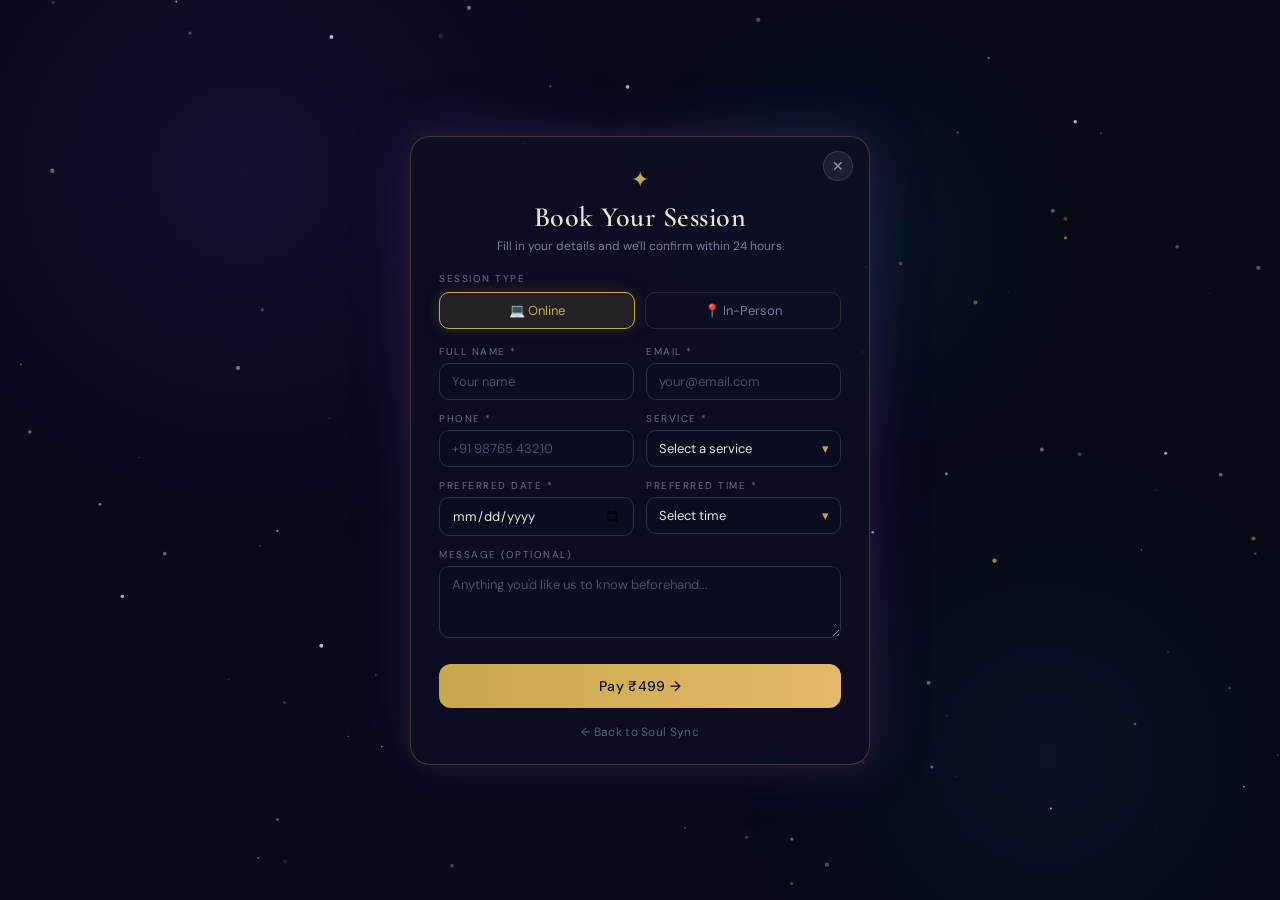
<file: booking.html>
<!DOCTYPE html>
<html lang="en">

<head>
  <meta charset="UTF-8">
  <meta name="viewport" content="width=device-width, initial-scale=1.0">
  <title>Soul Sync – Book Your Session</title>
  <meta name="description"
    content="Book a soul healing, counselling, or astrology session with Soul Sync. Fill in your details and we'll confirm within 24 hours.">
  <link
    href="https://fonts.googleapis.com/css2?family=Cormorant+Garamond:wght@400;600&family=DM+Sans:wght@400;500&display=swap"
    rel="stylesheet">
  <style>
    *,
    *::before,
    *::after {
      box-sizing: border-box;
      margin: 0;
      padding: 0;
    }

    body {
      min-height: 100vh;
      display: flex;
      align-items: center;
      justify-content: center;
      background: #080A18;
      overflow: hidden;
      position: relative;
      font-family: 'DM Sans', sans-serif;
    }

    #bgCanvas {
      position: fixed;
      inset: 0;
      z-index: 0;
      width: 100%;
      height: 100%;
    }

    .modal {
      position: relative;
      z-index: 10;
      background: rgba(13, 15, 35, 0.85);
      border: 1px solid rgba(201, 168, 76, 0.28);
      border-radius: 20px;
      padding: 28px 28px 24px;
      width: 100%;
      max-width: 460px;
      margin: 20px;
      backdrop-filter: blur(20px);
      -webkit-backdrop-filter: blur(20px);
      box-shadow: 0 0 60px rgba(90, 50, 180, 0.25), 0 0 20px rgba(201, 168, 76, 0.08);
      transition: opacity 0.35s ease, transform 0.35s ease;
    }

    .modal.hidden {
      opacity: 0;
      pointer-events: none;
      transform: scale(0.95);
      position: absolute;
    }

    .close-btn {
      position: absolute;
      top: 14px;
      right: 16px;
      background: rgba(255, 255, 255, 0.07);
      border: 1px solid rgba(255, 255, 255, 0.12);
      color: #9999BB;
      border-radius: 50%;
      width: 30px;
      height: 30px;
      cursor: pointer;
      font-size: 14px;
      display: flex;
      align-items: center;
      justify-content: center;
      text-decoration: none;
      transition: background 0.2s, color 0.2s;
    }

    .close-btn:hover {
      background: rgba(255, 255, 255, 0.14);
      color: #E8E4D9;
    }

    .sparkle {
      text-align: center;
      font-size: 22px;
      color: #C9A84C;
      animation: pulse-star 3s ease-in-out infinite;
      margin-bottom: 6px;
    }

    @keyframes pulse-star {

      0%,
      100% {
        transform: scale(1);
        opacity: 0.9;
      }

      50% {
        transform: scale(1.25);
        opacity: 1;
      }
    }

    .modal-title {
      font-family: 'Cormorant Garamond', serif;
      font-size: 28px;
      font-weight: 600;
      color: #E8E4D9;
      text-align: center;
      margin: 0 0 4px;
      letter-spacing: 0.5px;
    }

    .modal-sub {
      font-size: 12px;
      color: #7A7A9A;
      text-align: center;
      margin: 0 0 18px;
    }

    .section-label {
      font-size: 10px;
      letter-spacing: 1.5px;
      text-transform: uppercase;
      color: #6A6A8A;
      margin-bottom: 7px;
    }

    .toggle-row {
      display: flex;
      gap: 10px;
      margin-bottom: 16px;
    }

    .toggle-btn {
      flex: 1;
      padding: 9px;
      border-radius: 10px;
      border: 1px solid rgba(201, 168, 76, 0.18);
      background: transparent;
      color: #7A7A9A;
      font-family: 'DM Sans', sans-serif;
      font-size: 13px;
      cursor: pointer;
      transition: all 0.25s;
    }

    .toggle-btn.active {
      background: rgba(201, 168, 76, 0.12);
      border-color: #C9A84C;
      color: #C9A84C;
      box-shadow: 0 0 14px rgba(201, 168, 76, 0.18);
    }

    .form-grid {
      display: grid;
      grid-template-columns: 1fr 1fr;
      gap: 12px;
      margin-bottom: 12px;
    }

    .form-group {
      display: flex;
      flex-direction: column;
      gap: 5px;
    }

    .form-group.full {
      grid-column: 1 / -1;
    }

    .form-label {
      font-size: 10px;
      letter-spacing: 1.5px;
      text-transform: uppercase;
      color: #6A6A8A;
    }

    .form-input,
    .form-select,
    .form-textarea {
      background: #0A0D1F;
      border: 1px solid #2A2D45;
      border-radius: 10px;
      color: #E8E4D9;
      font-family: 'DM Sans', sans-serif;
      font-size: 13px;
      padding: 9px 12px;
      outline: none;
      width: 100%;
      transition: border-color 0.2s, box-shadow 0.2s;
    }

    .form-input::placeholder,
    .form-textarea::placeholder {
      color: #4A4A6A;
    }

    .form-input:focus,
    .form-select:focus,
    .form-textarea:focus {
      border-color: #C9A84C;
      box-shadow: 0 0 0 3px rgba(201, 168, 76, 0.15);
    }

    .form-input.error,
    .form-select.error {
      border-color: #E05A5A;
      box-shadow: 0 0 0 3px rgba(224, 90, 90, 0.12);
    }

    .error-msg {
      font-size: 10px;
      color: #E05A5A;
      display: none;
    }

    .error-msg.show {
      display: block;
    }

    .form-select {
      appearance: none;
      -webkit-appearance: none;
      cursor: pointer;
    }

    .select-wrap {
      position: relative;
    }

    .select-wrap::after {
      content: '\25BE';
      position: absolute;
      right: 12px;
      top: 50%;
      transform: translateY(-50%);
      color: #C9A84C;
      pointer-events: none;
      font-size: 13px;
    }

    .form-textarea {
      resize: vertical;
      min-height: 72px;
    }

    .confirm-btn {
      width: 100%;
      padding: 13px;
      background: linear-gradient(90deg, #C9A84C, #E2B96A);
      border: none;
      border-radius: 12px;
      color: #0D0F1A;
      font-family: 'DM Sans', sans-serif;
      font-size: 14px;
      font-weight: 500;
      cursor: pointer;
      margin-top: 14px;
      position: relative;
      overflow: hidden;
      transition: transform 0.15s;
      letter-spacing: 0.3px;
    }

    .confirm-btn:hover {
      transform: scale(1.01);
    }

    .confirm-btn:active {
      transform: scale(0.98);
    }

    .confirm-btn::after {
      content: '';
      position: absolute;
      top: 0;
      left: -75%;
      width: 50%;
      height: 100%;
      background: rgba(255, 255, 255, 0.25);
      transform: skewX(-20deg);
      animation: shimmer 2.5s infinite;
    }

    @keyframes shimmer {
      0% {
        left: -75%;
      }

      60%,
      100% {
        left: 130%;
      }
    }

    .back-link {
      display: block;
      text-align: center;
      margin-top: 16px;
      font-size: 12px;
      color: #5A5A7A;
      text-decoration: none;
      letter-spacing: 0.3px;
      transition: color 0.2s;
    }

    .back-link:hover {
      color: #C9A84C;
    }

    .success-modal {
      position: relative;
      z-index: 10;
      background: rgba(13, 15, 35, 0.88);
      border: 1px solid rgba(201, 168, 76, 0.28);
      border-radius: 20px;
      padding: 52px 36px 44px;
      width: 100%;
      max-width: 460px;
      margin: 20px;
      backdrop-filter: blur(20px);
      -webkit-backdrop-filter: blur(20px);
      box-shadow: 0 0 80px rgba(90, 50, 180, 0.3), 0 0 30px rgba(201, 168, 76, 0.12);
      text-align: center;
      display: none;
      flex-direction: column;
      align-items: center;
    }

    .success-modal.show {
      display: flex;
      animation: fadeInUp 0.55s ease forwards;
    }

    @keyframes fadeInUp {
      from {
        opacity: 0;
        transform: translateY(28px) scale(0.95);
      }

      to {
        opacity: 1;
        transform: translateY(0) scale(1);
      }
    }

    .floating-stars {
      position: absolute;
      inset: 0;
      pointer-events: none;
      overflow: hidden;
      border-radius: 20px;
    }

    .fs {
      position: absolute;
      color: #C9A84C;
      animation: floatUp linear forwards;
      opacity: 0;
    }

    @keyframes floatUp {
      0% {
        opacity: 1;
        transform: translateY(0) scale(1);
      }

      100% {
        opacity: 0;
        transform: translateY(-130px) scale(0.3);
      }
    }

    .checkmark-circle {
      width: 68px;
      height: 68px;
      border-radius: 50%;
      border: 2px solid #C9A84C;
      display: flex;
      align-items: center;
      justify-content: center;
      margin: 0 auto 4px;
      position: relative;
      animation: scaleIn 0.5s 0.1s cubic-bezier(0.36, 0.07, 0.19, 0.97) both;
    }

    @keyframes scaleIn {
      from {
        transform: scale(0);
        opacity: 0;
      }

      to {
        transform: scale(1);
        opacity: 1;
      }
    }

    .check-path {
      stroke: #C9A84C;
      stroke-width: 2.5;
      fill: none;
      stroke-dasharray: 40;
      stroke-dashoffset: 40;
      animation: drawCheck 0.5s 0.5s ease forwards;
    }

    @keyframes drawCheck {
      to {
        stroke-dashoffset: 0;
      }
    }

    .success-rings {
      position: absolute;
      top: 50%;
      left: 50%;
      transform: translate(-50%, -50%);
      width: 80px;
      height: 80px;
      pointer-events: none;
    }

    .ring {
      position: absolute;
      border-radius: 50%;
      border: 2px solid rgba(201, 168, 76, 0.5);
      top: 50%;
      left: 50%;
      transform: translate(-50%, -50%);
      animation: expandRing 1.3s ease-out forwards;
      opacity: 0;
    }

    .ring:nth-child(1) {
      animation-delay: 0.2s;
    }

    .ring:nth-child(2) {
      animation-delay: 0.45s;
    }

    .ring:nth-child(3) {
      animation-delay: 0.7s;
    }

    @keyframes expandRing {
      0% {
        width: 40px;
        height: 40px;
        opacity: 0.8;
      }

      100% {
        width: 150px;
        height: 150px;
        opacity: 0;
      }
    }

    .success-star-burst {
      font-size: 50px;
      color: #C9A84C;
      animation: burst 0.6s cubic-bezier(0.36, 0.07, 0.19, 0.97) both;
      margin-bottom: 8px;
    }

    @keyframes burst {
      0% {
        transform: scale(0) rotate(-30deg);
        opacity: 0;
      }

      60% {
        transform: scale(1.3) rotate(5deg);
        opacity: 1;
      }

      100% {
        transform: scale(1) rotate(0deg);
        opacity: 1;
      }
    }

    .success-title {
      font-family: 'Cormorant Garamond', serif;
      font-size: 32px;
      font-weight: 600;
      color: #C9A84C;
      margin: 12px 0 10px;
      animation: fadeInUp 0.5s 0.3s ease both;
      letter-spacing: 0.5px;
    }

    .success-sub {
      font-size: 13px;
      color: #9090B0;
      line-height: 1.75;
      margin: 0 0 30px;
      animation: fadeInUp 0.5s 0.45s ease both;
    }

    .close-success-btn {
      padding: 12px 44px;
      background: linear-gradient(90deg, #C9A84C, #E2B96A);
      border: none;
      border-radius: 12px;
      color: #0D0F1A;
      font-family: 'DM Sans', sans-serif;
      font-size: 14px;
      font-weight: 500;
      cursor: pointer;
      position: relative;
      overflow: hidden;
      animation: fadeInUp 0.5s 0.6s ease both;
      transition: transform 0.15s;
      letter-spacing: 1px;
    }

    .close-success-btn:hover {
      transform: scale(1.03);
    }

    .close-success-btn:active {
      transform: scale(0.97);
    }

    .close-success-btn::after {
      content: '';
      position: absolute;
      top: 0;
      left: -75%;
      width: 50%;
      height: 100%;
      background: rgba(255, 255, 255, 0.3);
      transform: skewX(-20deg);
      animation: shimmer 2.5s 1s infinite;
    }

    @media (max-width: 480px) {
      .form-grid {
        grid-template-columns: 1fr;
      }

      .form-group.full {
        grid-column: 1;
      }

      .modal,
      .success-modal {
        padding: 24px 18px 20px;
      }
    }
  </style>
</head>

<body>
  <canvas id="bgCanvas"></canvas>

  <!-- BOOKING FORM -->
  <div class="modal" id="bookingModal">
    <a class="close-btn" href="/" title="Back to home">&#10005;</a>
    <div class="sparkle">&#10022;</div>
    <h1 class="modal-title">Book Your Session</h1>
    <p class="modal-sub">Fill in your details and we'll confirm within 24 hours.</p>

    <div class="section-label">Session Type</div>
    <div class="toggle-row">
      <button class="toggle-btn active" id="onlineBtn" type="button">&#128187; Online</button>
      <button class="toggle-btn" id="inPersonBtn" type="button">&#128205; In-Person</button>
    </div>

    <form id="bookingForm" novalidate>
      <div class="form-grid">
        <div class="form-group">
          <label class="form-label" for="bName">Full Name *</label>
          <input class="form-input" type="text" id="bName" placeholder="Your name" autocomplete="name">
          <span class="error-msg" id="bNameErr">Please enter your name.</span>
        </div>
        <div class="form-group">
          <label class="form-label" for="bEmail">Email *</label>
          <input class="form-input" type="email" id="bEmail" placeholder="your@email.com" autocomplete="email">
          <span class="error-msg" id="bEmailErr">Please enter a valid email.</span>
        </div>
        <div class="form-group">
          <label class="form-label" for="bPhone">Phone *</label>
          <input class="form-input" type="tel" id="bPhone" placeholder="+91 98765 43210" autocomplete="tel">
          <span class="error-msg" id="bPhoneErr">Please enter your phone number.</span>
        </div>
        <div class="form-group">
          <label class="form-label" for="bService">Service *</label>
          <div class="select-wrap">
            <select class="form-select" id="bService">
              <option value="">Select a service</option>
              <option>Healing Sessions</option>
              <option>Personal Counselling</option>
              <option>Astrology Guidance</option>
              <option>Tarot Readings</option>
              <option>Crystal Healing</option>
              <option>Soul Coaching</option>
              <option>Meditation Guide</option>
              <option>Energy Healing</option>
            </select>
          </div>
          <span class="error-msg" id="bServiceErr">Please select a service.</span>
        </div>
        <div class="form-group">
          <label class="form-label" for="bDate">Preferred Date *</label>
          <input class="form-input" type="date" id="bDate">
          <span class="error-msg" id="bDateErr">Please select a date.</span>
        </div>
        <div class="form-group">
          <label class="form-label" for="bTime">Preferred Time *</label>
          <div class="select-wrap">
            <select class="form-select" id="bTime">
              <option value="">Select time</option>
              <option>9:00 AM</option>
              <option>10:00 AM</option>
              <option>11:00 AM</option>
              <option>12:00 PM</option>
              <option>2:00 PM</option>
              <option>3:00 PM</option>
              <option>4:00 PM</option>
              <option>5:00 PM</option>
              <option>6:00 PM</option>
              <option>7:00 PM</option>
            </select>
          </div>
          <span class="error-msg" id="bTimeErr">Please select a time.</span>
        </div>
        <div class="form-group full">
          <label class="form-label" for="bMessage">Message (Optional)</label>
          <textarea class="form-textarea" id="bMessage"
            placeholder="Anything you'd like us to know beforehand..."></textarea>
        </div>
      </div>
      <button class="confirm-btn" type="submit" id="confirmBtn">Pay ₹499 &#8594;</button>
    </form>

    <a class="back-link" href="/">&#8592; Back to Soul Sync</a>
  </div>

  <!-- SUCCESS SCREEN -->
  <div class="success-modal" id="successModal">
    <div class="floating-stars" id="floatingStars"></div>
    <button class="close-btn" id="closeSuccessBtn">&#10005;</button>
    <div class="checkmark-circle" id="checkCircle">
      <svg width="30" height="30" viewBox="0 0 40 40">
        <polyline class="check-path" points="8,21 17,30 32,12" />
      </svg>
      <div class="success-rings">
        <div class="ring"></div>
        <div class="ring"></div>
        <div class="ring"></div>
      </div>
    </div>
    <div class="success-star-burst">&#10022;</div>
    <h2 class="success-title">Booking Received!</h2>
    <p class="success-sub">We'll confirm your session within 24 hours.<br>Looking forward to meeting you.</p>
    <button class="close-success-btn" id="closeSuccessBtn2">CLOSE</button>
  </div>

  <script>
    const canvas = document.getElementById('bgCanvas');
    const ctx = canvas.getContext('2d');
    let W, H, particles = [], blobs = [], t = 0;

    function resize() { W = canvas.width = window.innerWidth; H = canvas.height = window.innerHeight; }

    function initParticles() {
      particles = [];
      for (let i = 0; i < 100; i++) {
        particles.push({
          x: Math.random() * W, y: Math.random() * H,
          r: Math.random() * 1.8 + 0.4, alpha: Math.random() * 0.7 + 0.2,
          speed: Math.random() * 0.3 + 0.04, dir: Math.random() * Math.PI * 2,
          twinkleSpeed: Math.random() * 0.03 + 0.01,
          twinkleOffset: Math.random() * Math.PI * 2,
          gold: Math.random() < 0.25
        });
      }
      blobs = [
        { x: W * 0.12, y: H * 0.18, r: W * 0.30, color: '90,30,160', angle: 0, speed: 0.004 },
        { x: W * 0.82, y: H * 0.78, r: W * 0.24, color: '20,60,80', angle: 1.5, speed: 0.003 },
        { x: W * 0.50, y: H * 0.48, r: W * 0.20, color: '50,10,100', angle: 0.8, speed: 0.005 },
        { x: W * 0.70, y: H * 0.25, r: W * 0.18, color: '10,80,100', angle: 2.1, speed: 0.0035 }
      ];
    }

    function draw() {
      ctx.clearRect(0, 0, W, H);
      blobs.forEach(b => {
        b.angle += b.speed;
        const bx = b.x + Math.cos(b.angle) * W * 0.07;
        const by = b.y + Math.sin(b.angle * 1.3) * H * 0.07;
        const g = ctx.createRadialGradient(bx, by, 0, bx, by, b.r);
        g.addColorStop(0, `rgba(${b.color},0.18)`);
        g.addColorStop(1, `rgba(${b.color},0)`);
        ctx.fillStyle = g;
        ctx.beginPath(); ctx.arc(bx, by, b.r, 0, Math.PI * 2); ctx.fill();
      });
      t += 0.016;
      particles.forEach(p => {
        p.x += Math.cos(p.dir) * p.speed; p.y += Math.sin(p.dir) * p.speed;
        if (p.x < 0) p.x = W; if (p.x > W) p.x = 0;
        if (p.y < 0) p.y = H; if (p.y > H) p.y = 0;
        const tw = 0.4 + 0.6 * Math.abs(Math.sin(t * p.twinkleSpeed * 30 + p.twinkleOffset));
        ctx.beginPath(); ctx.arc(p.x, p.y, p.r, 0, Math.PI * 2);
        ctx.fillStyle = p.gold ? `rgba(201,168,76,${p.alpha * tw})` : `rgba(220,220,255,${p.alpha * tw})`;
        ctx.fill();
      });
      requestAnimationFrame(draw);
    }

    resize(); initParticles(); draw();
    window.addEventListener('resize', () => { resize(); initParticles(); });

    let sessionMode = 'online';
    document.getElementById('onlineBtn').addEventListener('click', function () {
      this.classList.add('active');
      document.getElementById('inPersonBtn').classList.remove('active');
      sessionMode = 'online';
    });
    document.getElementById('inPersonBtn').addEventListener('click', function () {
      this.classList.add('active');
      document.getElementById('onlineBtn').classList.remove('active');
      sessionMode = 'in-person';
    });

    function validateField(id, errId, condition) {
      const el = document.getElementById(id);
      const err = document.getElementById(errId);
      if (condition(el.value)) { el.classList.remove('error'); err.classList.remove('show'); return true; }
      else { el.classList.add('error'); err.classList.add('show'); return false; }
    }

    function validateForm() {
      const re = /^[^\s@]+@[^\s@]+\.[^\s@]+$/;
      const v1 = validateField('bName', 'bNameErr', v => v.trim().length >= 2);
      const v2 = validateField('bEmail', 'bEmailErr', v => re.test(v.trim()));
      const v3 = validateField('bPhone', 'bPhoneErr', v => v.trim().length >= 7);
      const v4 = validateField('bService', 'bServiceErr', v => v !== '');
      const v5 = validateField('bDate', 'bDateErr', v => v !== '');
      const v6 = validateField('bTime', 'bTimeErr', v => v !== '');
      return v1 && v2 && v3 && v4 && v5 && v6;
    }

    function spawnFloatingStars() {
      const c = document.getElementById('floatingStars');
      c.innerHTML = '';
      const sym = ['*', 'o', '+', '~', '.'];
      for (let i = 0; i < 24; i++) {
        const el = document.createElement('div');
        el.className = 'fs';
        el.textContent = sym[Math.floor(Math.random() * sym.length)];
        el.style.left = (Math.random() * 88 + 6) + '%';
        el.style.bottom = (Math.random() * 25 + 5) + '%';
        el.style.fontSize = (9 + Math.random() * 14) + 'px';
        el.style.animationDuration = (1.4 + Math.random() * 2) + 's';
        el.style.animationDelay = (Math.random() * 1.0) + 's';
        c.appendChild(el);
      }
    }

    document.getElementById('bookingForm').addEventListener('submit', function (e) {
      e.preventDefault();
      if (!validateForm()) return;
      const btn = document.getElementById('confirmBtn');
      btn.textContent = 'Booking...';
      btn.disabled = true;
      const payload = {
        name: document.getElementById('bName').value.trim(),
        email: document.getElementById('bEmail').value.trim(),
        phone: document.getElementById('bPhone').value.trim(),
        service: document.getElementById('bService').value,
        date: document.getElementById('bDate').value,
        time: document.getElementById('bTime').value,
        message: document.getElementById('bMessage').value.trim(),
        mode: sessionMode
      };
      fetch('/api/book', { method: 'POST', headers: { 'Content-Type': 'application/json' }, body: JSON.stringify(payload) })
        .then(r => r.json())
        .then(data => {
          if (data.success) showSuccess();
          else { alert(data.message || 'Something went wrong.'); btn.textContent = 'Pay ₹499'; btn.disabled = false; }
        })
        .catch(() => showSuccess());
    });

    function showSuccess() {
      const form = document.getElementById('bookingModal');
      const success = document.getElementById('successModal');
      form.style.opacity = '0';
      form.style.transform = 'scale(0.95)';
      setTimeout(() => {
        form.classList.add('hidden');
        spawnFloatingStars();
        const old = document.getElementById('checkCircle');
        const fresh = old.cloneNode(true);
        old.parentNode.replaceChild(fresh, old);
        success.classList.add('show');
      }, 360);
    }

    function resetForm() {
      const form = document.getElementById('bookingModal');
      const success = document.getElementById('successModal');
      success.classList.remove('show');
      form.classList.remove('hidden');
      form.style.opacity = '1';
      form.style.transform = 'scale(1)';
      document.getElementById('bookingForm').reset();
      document.getElementById('confirmBtn').textContent = 'Pay ₹499';
      document.getElementById('confirmBtn').disabled = false;
      document.querySelectorAll('.form-input,.form-select').forEach(el => el.classList.remove('error'));
      document.querySelectorAll('.error-msg').forEach(el => el.classList.remove('show'));
    }

    document.getElementById('closeSuccessBtn').addEventListener('click', resetForm);
    document.getElementById('closeSuccessBtn2').addEventListener('click', resetForm);
  </script>
</body>

</html>
</file>
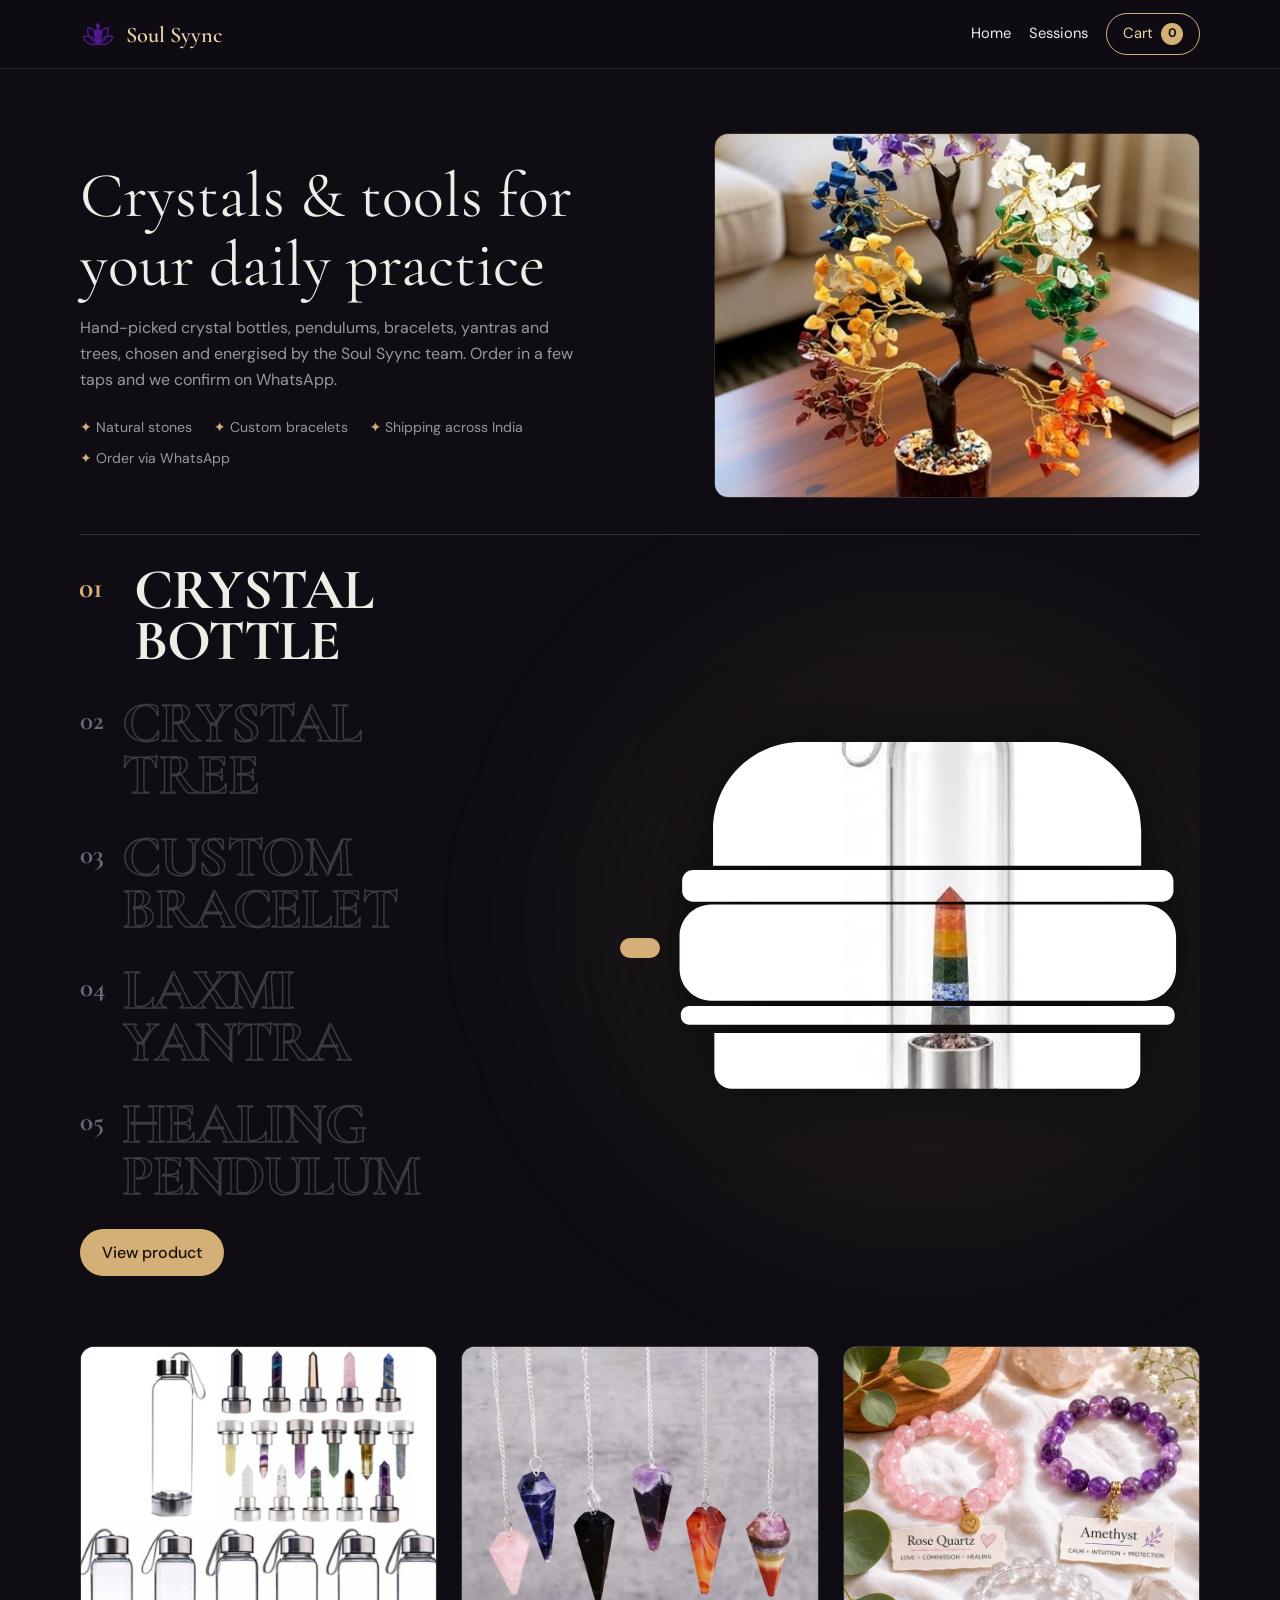
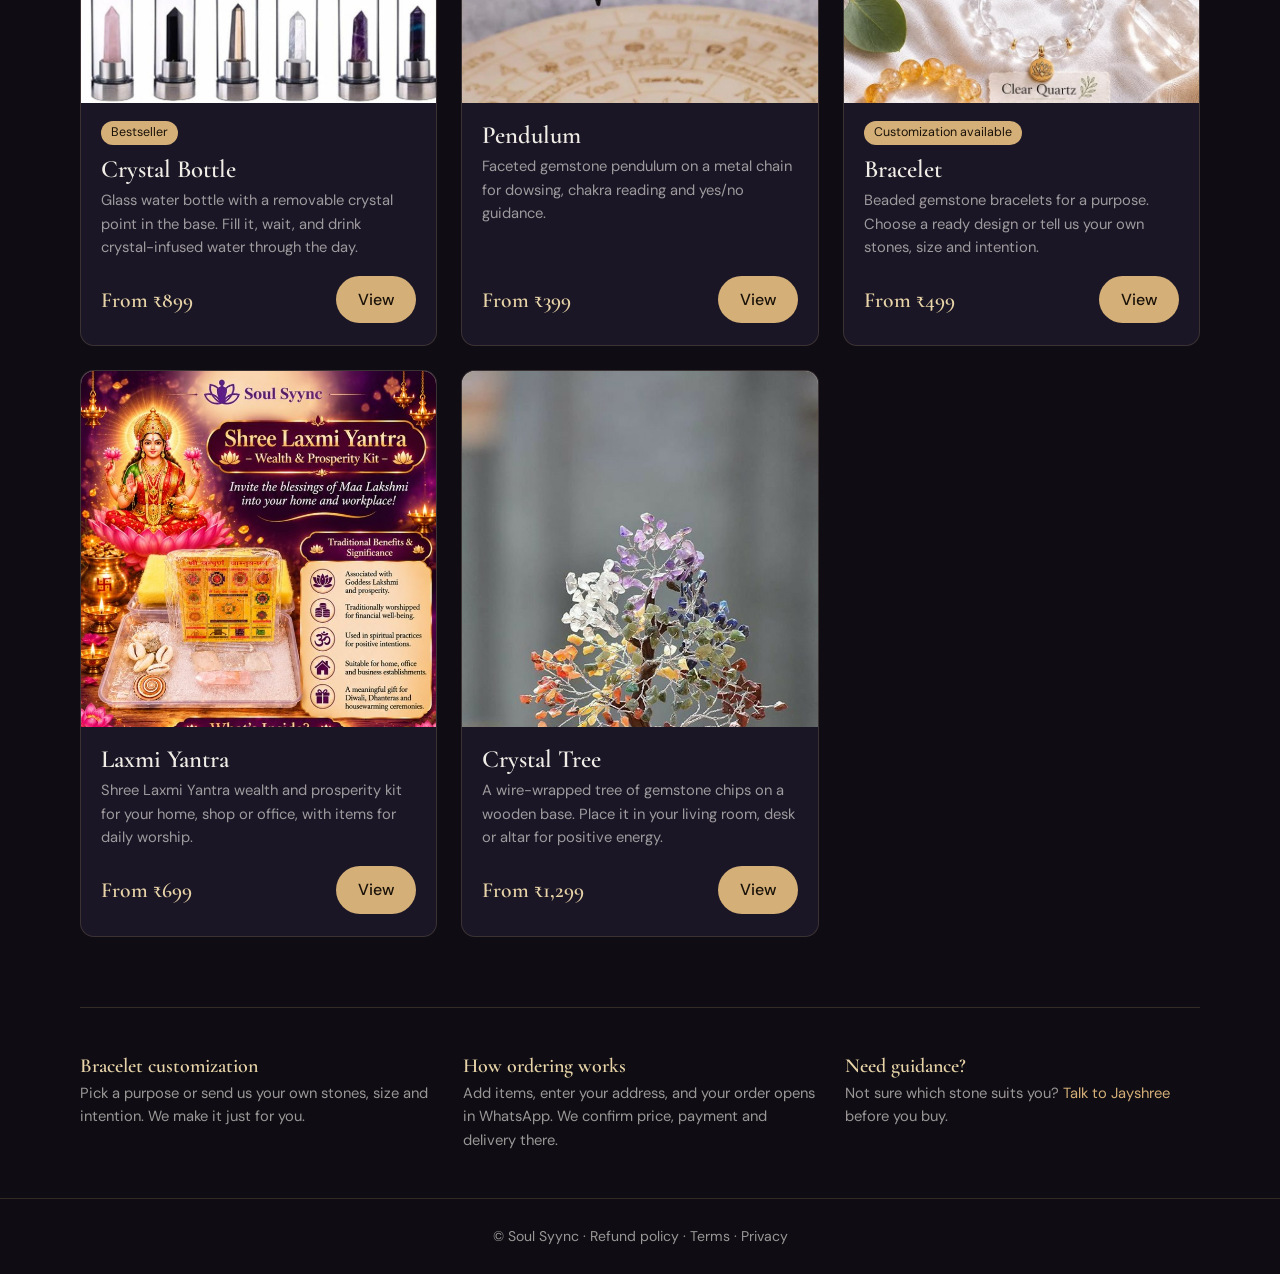
<file: shop.html>
<!DOCTYPE html>
<html lang="en">
<head>
<meta charset="UTF-8">
<meta name="viewport" content="width=device-width, initial-scale=1">
<title>Shop – Soul Syync Crystals & Healing Tools</title>
<meta name="description" content="Crystal bottles, pendulums, custom bracelets, Laxmi Yantra and crystal trees from Soul Syync.">
<link href="https://fonts.googleapis.com/css2?family=Cormorant+Garamond:ital,wght@0,400;0,600;1,400&family=DM+Sans:wght@400;500&display=swap" rel="stylesheet">
<style>
:root{--bg:#0f0d13;--bg2:#1a1625;--gold:#d4af78;--gold2:#e8d4a8;--lav:#b8a8c8;--text:#f0ece6;--mut:rgba(240,236,230,.62);--line:rgba(212,175,120,.18);--r:14px;--serif:'Cormorant Garamond',Georgia,serif;--sans:'DM Sans',system-ui,sans-serif}
*{box-sizing:border-box;margin:0;padding:0}
body{background:var(--bg);color:var(--text);font:400 16px/1.6 var(--sans)}
a{color:inherit;text-decoration:none}button{font:inherit;color:inherit;cursor:pointer;border:0;background:none}
:focus-visible{outline:2px solid var(--gold);outline-offset:3px}
.wrap{max-width:1160px;margin:0 auto;padding:0 20px}
header{position:sticky;top:0;z-index:20;background:rgba(15,13,19,.92);backdrop-filter:blur(12px);border-bottom:1px solid var(--line)}
header .wrap{display:flex;align-items:center;justify-content:space-between;height:68px}
.brand{display:flex;align-items:center;gap:10px;font:600 1.4rem var(--serif);color:var(--gold2)}
.brand img{width:36px;height:36px;border-radius:50%;object-fit:cover}
.nav-r{display:flex;align-items:center;gap:18px;font-size:.92rem}
.nav-r a:hover{color:var(--gold)}
.cart-btn{display:flex;gap:8px;align-items:center;border:1px solid var(--gold);color:var(--gold2);padding:8px 16px;border-radius:99px}
.cart-btn b{background:var(--gold);color:#1a1208;border-radius:99px;min-width:22px;height:22px;display:grid;place-items:center;font-size:.78rem}
.hero{padding:64px 0 36px;display:grid;grid-template-columns:1.1fr .9fr;gap:40px;align-items:center}
.hero h1{font:400 clamp(2.4rem,5vw,4rem)/1.08 var(--serif);margin-bottom:16px}
.hero p{color:var(--mut);max-width:46ch;margin-bottom:24px}
.trust{display:flex;flex-wrap:wrap;gap:8px 22px;font-size:.88rem;color:var(--mut)}
.trust span::before{content:"✦ ";color:var(--gold)}
.hero-img{border-radius:var(--r);overflow:hidden;aspect-ratio:4/3;border:1px solid var(--line)}
.hero-img img{width:100%;height:100%;object-fit:cover}
.grid{display:grid;grid-template-columns:repeat(auto-fill,minmax(310px,1fr));gap:24px;padding:20px 0 70px}
.card{background:var(--bg2);border:1px solid var(--line);border-radius:var(--r);overflow:hidden;display:flex;flex-direction:column;text-align:left;transition:border-color .25s,transform .25s}
.card:hover{border-color:var(--gold);transform:translateY(-3px)}
.card .ph{aspect-ratio:1/1;overflow:hidden;background:#e9e4de}
.card .ph img{width:100%;height:100%;object-fit:cover;object-position:top}
.card .bd{padding:18px 20px 22px;display:flex;flex-direction:column;gap:6px;flex:1}
.card h3{font:600 1.55rem/1.15 var(--serif)}
.card p{color:var(--mut);font-size:.92rem;flex:1}
.card .row{display:flex;justify-content:space-between;align-items:center;margin-top:10px}
.price{font:600 1.35rem var(--serif);color:var(--gold2)}
.tag{font-size:.78rem;color:#1a1208;background:var(--gold);border-radius:99px;padding:2px 10px;align-self:flex-start;margin-bottom:4px}
.btn{background:var(--gold);color:#1a1208;font-weight:500;border-radius:99px;padding:11px 22px;transition:background .2s}
.btn:hover{background:var(--gold2)}.btn.full{width:100%;padding:14px}
.btn.ghost{background:none;border:1px solid var(--gold);color:var(--gold2)}
.info{border-top:1px solid var(--line);padding:46px 0;display:grid;grid-template-columns:repeat(auto-fit,minmax(220px,1fr));gap:28px}
.info h4{font:600 1.25rem var(--serif);color:var(--gold2);margin-bottom:4px}.info p{color:var(--mut);font-size:.92rem}
footer{border-top:1px solid var(--line);padding:26px 0;color:var(--mut);font-size:.88rem;text-align:center}
.ov{position:fixed;inset:0;background:rgba(5,4,12,.8);backdrop-filter:blur(6px);z-index:40;display:none;align-items:center;justify-content:center;padding:16px}
.ov.on{display:flex}
.modal{background:var(--bg2);border:1px solid var(--line);border-radius:20px;max-width:900px;width:100%;max-height:92vh;overflow:auto;position:relative;display:grid;grid-template-columns:1fr 1fr}
.x{position:absolute;top:12px;right:12px;width:36px;height:36px;border-radius:50%;background:rgba(15,13,19,.85);border:1px solid var(--line);z-index:2;font-size:1.1rem}
.m-img{background:#e9e4de;display:flex;align-items:center;justify-content:center;min-height:340px}
.m-img img{width:100%;height:100%;max-height:92vh;object-fit:contain}
.m-body{padding:30px 28px;display:flex;flex-direction:column;gap:14px}
.m-body h2{font:600 2rem/1.1 var(--serif)}.m-body .d{color:var(--mut);font-size:.95rem}
.m-body ul{list-style:none;color:var(--mut);font-size:.9rem}.m-body li::before{content:"✦ ";color:var(--gold)}
label{font-size:.85rem;color:var(--lav);display:block;margin-bottom:6px}
.opts{display:flex;flex-wrap:wrap;gap:8px}
.opt{border:1px solid var(--line);border-radius:99px;padding:6px 14px;font-size:.88rem}
.opt[aria-pressed=true]{border-color:var(--gold);background:rgba(212,175,120,.16);color:var(--gold2)}
input,select,textarea{width:100%;background:var(--bg);border:1px solid var(--line);border-radius:10px;color:var(--text);padding:11px 12px;font:inherit}
textarea{resize:vertical}
.qty{display:inline-flex;align-items:center;border:1px solid var(--line);border-radius:99px}
.qty button{width:36px;height:36px;font-size:1.1rem}.qty span{min-width:28px;text-align:center}
.drawer{position:fixed;top:0;right:0;bottom:0;width:min(420px,100%);background:var(--bg2);border-left:1px solid var(--line);z-index:50;transform:translateX(100%);transition:transform .3s;display:flex;flex-direction:column}
.drawer.on{transform:none}
.drawer h2{font:600 1.7rem var(--serif);padding:20px 22px;border-bottom:1px solid var(--line)}
.items{flex:1;overflow:auto;padding:8px 22px}
.it{display:grid;grid-template-columns:64px 1fr auto;gap:12px;padding:14px 0;border-bottom:1px solid var(--line);font-size:.9rem}
.it img{width:64px;height:64px;border-radius:8px;object-fit:cover}.it small{color:var(--mut);display:block}
.it .rm{color:var(--mut);font-size:.8rem;text-decoration:underline}
.foot{padding:18px 22px;border-top:1px solid var(--line);display:grid;gap:10px}
.tot{display:flex;justify-content:space-between;font:600 1.4rem var(--serif)}
.empty{color:var(--mut);padding:40px 0;text-align:center}
.co{display:none;gap:8px}.co.on{display:grid}
.toast{position:fixed;bottom:22px;left:50%;transform:translateX(-50%) translateY(80px);background:var(--gold);color:#1a1208;padding:10px 20px;border-radius:99px;z-index:60;transition:transform .3s}
.toast.on{transform:translateX(-50%)}
@media(max-width:760px){.hero{grid-template-columns:1fr;padding-top:36px}.modal{grid-template-columns:1fr}.m-img{min-height:260px;max-height:340px}.nav-r .lk{display:none}}
@media(prefers-reduced-motion:reduce){*{transition:none!important}}
.show{display:grid;grid-template-columns:1fr 1fr;gap:30px;align-items:center;padding:30px 0 50px;border-top:1px solid var(--line);overflow:hidden}
.show ul{list-style:none;display:flex;flex-direction:column;gap:30px}
.show li{display:flex;gap:18px;align-items:flex-start;cursor:pointer}
.show .n{font:700 1.7rem var(--serif);color:#6b6578;margin-top:6px;transition:.4s}
.show h2{font:700 clamp(2.3rem,5vw,3.6rem)/.9 var(--serif);text-transform:uppercase;letter-spacing:-.02em;color:transparent;-webkit-text-stroke:1.5px #6b6578;opacity:.5;transition:.5s}
.show li.on .n{color:var(--gold);transform:scale(1.1)}
.show li.on h2{color:var(--text);-webkit-text-stroke:0;opacity:1;transform:translateX(14px)}
.show .view{margin-top:26px}
.show .art{position:relative;display:flex;justify-content:center}
.show .art::before{content:"";position:absolute;inset:-10%;background:rgba(212,175,120,.08);filter:blur(90px);border-radius:50%}
.show svg{position:relative;width:100%;max-width:500px;height:auto;filter:drop-shadow(0 0 40px rgba(0,0,0,.7))}
.path{transform-box:fill-box;transform-origin:center center}
@media(max-width:760px){.show{grid-template-columns:1fr}.show ul{gap:18px}}
@media(prefers-reduced-motion:reduce){.show *{transition:none!important}}
.fanw{padding:40px 0 20px;border-top:1px solid var(--line);text-align:center}
.fanw h2{font:400 clamp(2rem,4vw,3rem)/1.1 var(--serif);margin-bottom:6px}.fanw>p{color:var(--mut);font-size:.95rem}
.fan{position:relative;display:flex;justify-content:center;align-items:center;height:38rem;max-width:80rem;margin:0 auto}
.fan-card{position:absolute;left:50%;top:50%;width:16rem;height:22rem;margin:-11rem 0 0 -8rem;border-radius:1.1rem;overflow:hidden;opacity:0;background:#e9e4de;box-shadow:0 14px 40px rgba(0,0,0,.55);border:1px solid rgba(212,175,120,.25)}
.fan-card img{width:100%;height:100%;object-fit:cover;display:block}
.fan-nav{display:flex;justify-content:center;align-items:center;gap:16px;margin-top:6px}
.fan-nav button{width:46px;height:46px;border-radius:50%;border:1.5px solid var(--line);background:rgba(255,255,255,.05);display:grid;place-items:center;color:var(--gold2)}
.fan-nav button:hover{border-color:var(--gold)}
.fan-nav i{width:8px;height:8px;border-radius:50%;background:rgba(240,236,230,.18);display:inline-block;margin:0 4px;transition:.3s}
.fan-nav i.on{background:var(--gold);transform:scale(1.3)}
@media(max-width:1023px){.fan{height:34rem}.fan-card{width:14rem;height:20rem;margin:-10rem 0 0 -7rem}}
@media(max-width:767px){.fan{height:28rem}.fan-card{width:12rem;height:17rem;margin:-8.5rem 0 0 -6rem}}
@media(max-width:639px){.fan{height:26rem}.fan-card{width:11rem;height:16rem;margin:-8rem 0 0 -5.5rem}}
@media(max-width:479px){.fan{height:22rem}.fan-card{width:9rem;height:13rem;margin:-6.5rem 0 0 -4.5rem}}
</style>
<script src="https://cdnjs.cloudflare.com/ajax/libs/gsap/3.12.5/gsap.min.js"></script>
</head>
<body>
<header><div class="wrap">
  <a class="brand" href="/"><img src="/logo.png.PNG" alt="">Soul Syync</a>
  <div class="nav-r"><a class="lk" href="/">Home</a><a class="lk" href="/#services">Sessions</a>
    <button class="cart-btn" id="cartBtn" aria-label="Open cart">Cart <b id="cnt">0</b></button></div>
</div></header>

<main class="wrap">
  <section class="hero">
    <div>
      <h1>Crystals & tools for your daily practice</h1>
      <p>Hand-picked crystal bottles, pendulums, bracelets, yantras and trees, chosen and energised by the Soul Syync team. Order in a few taps and we confirm on WhatsApp.</p>
      <div class="trust"><span>Natural stones</span><span>Custom bracelets</span><span>Shipping across India</span><span>Order via WhatsApp</span></div>
    </div>
    <div class="hero-img"><img src="/static/images/shop/tr-table.jpg" alt="Crystal tree on a living room table"></div>
  </section>

  <section class="show" aria-label="Featured products">
    <div>
      <ul id="showList"></ul>
      <button class="btn view" id="showView">View product</button>
    </div>
    <div class="art"><svg viewBox="0 0 500 500" role="img" aria-label="Product preview" style="overflow:visible;">
      <defs>
        <clipPath id="clip-original">
          <path class="path" d="M480.6,235H19.4c-6,0-10.8-4.9-10.8-10.8v-9.5c0-6,4.9-10.8,10.8-10.8h461.1c6,0,10.8,4.9,10.8,10.8v9.5C491.4,230.2,486.6,235,480.6,235z" />
          <path class="path" d="M483.1,362.4H16.9c-4.6,0-8.3-3.7-8.3-8.3v-1.8c0-4.6,3.7-8.3,8.3-8.3h466.1c4.6,0,8.3,3.7,8.3,8.3v1.8C491.4,358.7,487.7,362.4,483.1,362.4z" />
          <path class="path" d="M460.3,336.3H39.7c-17.2,0-31.1-13.9-31.1-31.1v-31.5c0-17.2,13.9-31.1,31.1-31.1h420.7c17.2,0,31.1,13.9,31.1,31.1v31.5C491.4,322.4,477.5,336.3,460.3,336.3z" />
          <path class="path" d="M459.2,196.2H40.8v-35c0-47.5,38.5-86,86-86h246.5c47.5,0,86,38.5,86,86V196.2z" />
          <path class="path" d="M441.9,424.9H58.1c-9.6,0-17.3-7.8-17.3-17.3v-37.4h418.5v37.4C459.2,417.1,451.5,424.9,441.9,424.9z" />
        </clipPath>
        <clipPath id="clip-hexagons">
          <rect class="path" x="20" y="20" width="200" height="280" rx="12" />
          <rect class="path" x="20" y="320" width="200" height="160" rx="12" />
          <rect class="path" x="240" y="20" width="240" height="140" rx="12" />
          <rect class="path" x="240" y="180" width="110" height="160" rx="12" />
          <rect class="path" x="370" y="180" width="110" height="160" rx="12" />
          <rect class="path" x="240" y="360" width="240" height="120" rx="12" />
        </clipPath>
        <clipPath id="clip-pixels">
          <rect class="path" x="20" y="20" width="140" height="140" rx="4" />
          <rect class="path" x="180" y="20" width="140" height="140" rx="4" />
          <rect class="path" x="340" y="20" width="140" height="140" rx="4" />
          <rect class="path" x="20" y="180" width="140" height="140" rx="4" />
          <rect class="path" x="180" y="180" width="140" height="140" rx="4" />
          <rect class="path" x="340" y="180" width="140" height="140" rx="4" />
          <rect class="path" x="20" y="340" width="140" height="140" rx="4" />
          <rect class="path" x="180" y="340" width="140" height="140" rx="4" />
          <rect class="path" x="340" y="340" width="140" height="140" rx="4" />
        </clipPath>
      </defs>
      <g id="mainGroup" clip-path="url(#clip-original)">
        <image id="showImg" width="500" height="500" preserveAspectRatio="xMidYMid slice"/>
      </g>
    </svg></div>
  </section>

  <section class="grid" id="grid" aria-label="Products"></section>

  <section class="info">
    <div><h4>Bracelet customization</h4><p>Pick a purpose or send us your own stones, size and intention. We make it just for you.</p></div>
    <div><h4>How ordering works</h4><p>Add items, enter your address, and your order opens in WhatsApp. We confirm price, payment and delivery there.</p></div>
    <div><h4>Need guidance?</h4><p>Not sure which stone suits you? <a href="/#contact" style="color:var(--gold)">Talk to Jayshree</a> before you buy.</p></div>
  </section>
</main>
<footer>© Soul Syync · <a href="/refund">Refund policy</a> · <a href="/terms">Terms</a> · <a href="/privacy">Privacy</a></footer>

<div class="ov" id="ov"><div class="modal" role="dialog" aria-modal="true" aria-labelledby="mt">
  <button class="x" id="mx" aria-label="Close">✕</button>
  <div class="m-img"><img id="mi" alt=""></div>
  <div class="m-body">
    <h2 id="mt"></h2><div class="price" id="mp"></div><p class="d" id="md"></p><ul id="ml"></ul>
    <div id="vWrap"><label id="vLab"></label><div class="opts" id="vOpts"></div></div>
    <div id="cWrap" style="display:none"><label>Customization (stones, size, intention)</label>
      <textarea id="note" rows="3" placeholder="e.g. Amethyst + rose quartz, wrist 6.5 in, for calm and self-love"></textarea></div>
    <div><label>Quantity</label><div class="qty"><button id="qm" aria-label="Less">−</button><span id="q">1</span><button id="qp" aria-label="More">+</button></div></div>
    <button class="btn full" id="add">Add to cart</button>
  </div></div></div>

<aside class="drawer" id="drawer" aria-label="Cart">
  <h2>Your cart</h2>
  <div class="items" id="items"></div>
  <div class="foot">
    <div class="tot"><span>Total</span><span id="tot">₹0</span></div>
    <div class="co" id="co">
      <input id="cn" placeholder="Full name" autocomplete="name">
      <input id="cp" placeholder="Phone number" type="tel" autocomplete="tel">
      <textarea id="ca" rows="2" placeholder="Full delivery address with pincode" autocomplete="street-address"></textarea>
    </div>
    <button class="btn full" id="go">Checkout</button>
    <button class="btn ghost full" id="cc">Keep shopping</button>
  </div>
</aside>
<div class="toast" id="toast" role="status"></div>

<script>
const WA="919737967609", IMG="/static/images/shop/";
/* Edit prices, names and photos here. Variant "img" changes the photo when selected. */
const PRODUCTS=[
{id:"crystal-bottle",name:"Crystal Bottle",price:899,tag:"Bestseller",img:"bottle-set.jpg",
 desc:"Glass water bottle with a removable crystal point in the base. Fill it, wait, and drink crystal-infused water through the day.",
 pts:["Borosilicate glass, steel cap and loop","Interchangeable crystal point","Gift-ready packing"],
 vlabel:"Crystal",variants:[{n:"Seven Chakra",img:"bottle-chakra.jpg"},{n:"Rose Quartz"},{n:"Amethyst"},{n:"Clear Quartz"},{n:"Black Obsidian"},{n:"Citrine"}]},
{id:"pendulum",name:"Pendulum",price:399,img:"pendulum.jpg",
 desc:"Faceted gemstone pendulum on a metal chain for dowsing, chakra reading and yes/no guidance.",
 pts:["Natural stone, hand finished","Comes with a pouch"],
 vlabel:"Stone",variants:[{n:"Rose Quartz"},{n:"Sodalite"},{n:"Black Obsidian"},{n:"Amethyst"},{n:"Carnelian"},{n:"Seven Chakra"}]},
{id:"bracelet",name:"Bracelet",price:499,tag:"Customization available",img:"br-charms.jpg",custom:true,
 desc:"Beaded gemstone bracelets for a purpose. Choose a ready design or tell us your own stones, size and intention.",
 pts:["Elastic, easy to wear","Each bracelet comes on an intention card","Custom orders take 3 to 5 days"],
 vlabel:"Design",variants:[{n:"Self-love",img:"br-selflove.jpg"},{n:"Money Magnet",img:"br-money.jpg",p:599},{n:"Sleep",img:"br-sleep.jpg"},{n:"Anxiety Relief",img:"br-anxiety.jpg"},{n:"Emotional Balance",img:"br-balance.jpg"},{n:"Good Luck",img:"br-luck.jpg"},{n:"Custom (describe below)",img:"br-dishes.jpg",p:599}]},
{id:"laxmi-yantra",name:"Laxmi Yantra",price:699,img:"yantra.jpg",
 desc:"Shree Laxmi Yantra wealth and prosperity kit for your home, shop or office, with items for daily worship.",
 pts:["Placement and how-to-use guide","Suitable for home, office or business"],variants:[]},
{id:"crystal-tree",name:"Crystal Tree",price:1299,img:"tr-chakra.jpg",
 desc:"A wire-wrapped tree of gemstone chips on a wooden base. Place it in your living room, desk or altar for positive energy.",
 pts:["Hand wrapped, about 8 in tall","Choose your stone"],
 vlabel:"Stone",variants:[{n:"Seven Chakra",img:"tr-chakra.jpg"},{n:"Green Aventurine",img:"tr-green.jpg"},{n:"Rose Quartz",img:"tr-rose.jpg"},{n:"Amethyst",img:"tr-amethyst.jpg"},{n:"Black Tourmaline",img:"tr-black.jpg"}]}
];
const $=s=>document.querySelector(s), inr=n=>"₹"+n.toLocaleString("en-IN");
let cart=[]; try{cart=JSON.parse(localStorage.getItem("ss_cart")||"[]")}catch(e){}
let cur=null,vi=0,qty=1;
const save=()=>{try{localStorage.setItem("ss_cart",JSON.stringify(cart))}catch(e){}};
const toast=t=>{const e=$("#toast");e.textContent=t;e.classList.add("on");setTimeout(()=>e.classList.remove("on"),2000)};

$("#grid").innerHTML=PRODUCTS.map(p=>`<button class="card" data-id="${p.id}"><div class="ph"><img src="${IMG+p.img}" alt="${p.name}" loading="lazy"></div><div class="bd">${p.tag?`<span class="tag">${p.tag}</span>`:""}<h3>${p.name}</h3><p>${p.desc}</p><div class="row"><span class="price">From ${inr(p.price)}</span><span class="btn">View</span></div></div></button>`).join("");
$("#grid").onclick=e=>{const c=e.target.closest(".card");if(c)openP(c.dataset.id)};

function price(){const v=cur.variants[vi];return (v&&v.p)||cur.price}
function paint(){const v=cur.variants[vi];$("#mi").src=IMG+((v&&v.img)||cur.img);$("#mp").textContent=inr(price());$("#q").textContent=qty;
  document.querySelectorAll("#vOpts .opt").forEach((b,i)=>b.setAttribute("aria-pressed",i===vi))}
function openP(id){cur=PRODUCTS.find(p=>p.id===id);if(!cur)return;vi=0;qty=1;
  $("#mt").textContent=cur.name;$("#md").textContent=cur.desc;$("#mi").alt=cur.name;
  $("#ml").innerHTML=cur.pts.map(t=>`<li>${t}</li>`).join("");
  $("#vWrap").style.display=cur.variants.length?"":"none";$("#vLab").textContent=cur.vlabel||"";
  $("#vOpts").innerHTML=cur.variants.map((v,i)=>`<button class="opt" data-i="${i}">${v.n}</button>`).join("");
  $("#cWrap").style.display=cur.custom?"":"none";$("#note").value="";
  $("#ov").classList.add("on");history.replaceState(null,"","#"+id);paint();$("#mx").focus()}
function closeP(){$("#ov").classList.remove("on");history.replaceState(null,"",location.pathname)}
$("#vOpts").onclick=e=>{const b=e.target.closest(".opt");if(b){vi=+b.dataset.i;paint()}};
$("#qm").onclick=()=>{qty=Math.max(1,qty-1);paint()};$("#qp").onclick=()=>{qty=Math.min(20,qty+1);paint()};
$("#mx").onclick=closeP;$("#ov").onclick=e=>{if(e.target.id==="ov")closeP()};
document.addEventListener("keydown",e=>{if(e.key==="Escape"){closeP();$("#drawer").classList.remove("on")}});
$("#add").onclick=()=>{const v=cur.variants[vi],note=cur.custom?$("#note").value.trim():"";
  if(cur.custom&&v&&v.n.startsWith("Custom")&&!note){$("#note").focus();toast("Describe your custom bracelet");return}
  const key=[cur.id,v?v.n:"",note].join("|"),ex=cart.find(i=>i.key===key);
  if(ex)ex.qty+=qty;else cart.push({key,id:cur.id,name:cur.name,opt:v?v.n:"",note,price:price(),qty,img:(v&&v.img)||cur.img});
  save();render();closeP();toast("Added to cart")};

function render(){$("#cnt").textContent=cart.reduce((s,i)=>s+i.qty,0);
  $("#items").innerHTML=cart.length?cart.map((i,n)=>`<div class="it"><img src="${IMG+i.img}" alt=""><div><b>${i.name}</b><small>${i.opt}${i.note?" · "+i.note:""}</small><small>${inr(i.price)} × ${i.qty}</small><button class="rm" data-n="${n}">Remove</button></div><b>${inr(i.price*i.qty)}</b></div>`).join(""):`<p class="empty">Your cart is empty.</p>`;
  $("#tot").textContent=inr(cart.reduce((s,i)=>s+i.price*i.qty,0));$("#go").style.display=cart.length?"":"none"}
$("#items").onclick=e=>{const b=e.target.closest(".rm");if(b){cart.splice(+b.dataset.n,1);save();render()}};
$("#cartBtn").onclick=()=>$("#drawer").classList.add("on");$("#cc").onclick=()=>$("#drawer").classList.remove("on");
$("#go").onclick=()=>{const co=$("#co");
  if(!co.classList.contains("on")){co.classList.add("on");$("#go").textContent="Send order on WhatsApp";$("#cn").focus();return}
  const n=$("#cn").value.trim(),p=$("#cp").value.trim(),a=$("#ca").value.trim();
  if(!n||!p||!a){toast("Fill name, phone and address");return}
  const lines=cart.map(i=>`• ${i.name}${i.opt?" ("+i.opt+")":""}${i.note?" – "+i.note:""} × ${i.qty} = ${inr(i.price*i.qty)}`).join("\n");
  const msg=`Hi Soul Syync, I'd like to order:\n\n${lines}\n\nTotal: ${$("#tot").textContent}\n\nName: ${n}\nPhone: ${p}\nAddress: ${a}`;
  window.open(`https://wa.me/${WA}?text=${encodeURIComponent(msg)}`,"_blank")};
/* Featured showcase: hover a name, photo re-appears inside an animated shape (GSAP) */
const SHOW=[
{n:"Crystal Bottle",id:"crystal-bottle",clip:"clip-original",img:"bottle-chakra.jpg"},
{n:"Crystal Tree",id:"crystal-tree",clip:"clip-hexagons",img:"tr-rose.jpg"},
{n:"Custom Bracelet",id:"bracelet",clip:"clip-pixels",img:"br-sleep.jpg"},
{n:"Laxmi Yantra",id:"laxmi-yantra",clip:"clip-hexagons",img:"yantra.jpg"},
{n:"Healing Pendulum",id:"pendulum",clip:"clip-original",img:"pendulum.jpg"}];
(function(){
  const list=$("#showList");let act=-1,tl=null;
  list.innerHTML=SHOW.map((x,i)=>{const w=x.n.split(" ");return `<li tabindex="0" data-i="${i}"><span class="n">0${i+1}</span><h2>${w[0]}<br>${w[1]||""}</h2></li>`}).join("");
  const CLIPS=["clip-original","clip-hexagons","clip-pixels","clip-hexagons","clip-original"];
  function loop(i){const it=SHOW[i];if(tl)tl.kill();
    const clipId=it.clip||CLIPS[i%CLIPS.length],selector=`#${clipId} .path`;
    const imgEl=$("#showImg"),grpEl=$("#mainGroup");
    if(imgEl)imgEl.setAttribute("href",IMG+it.img);
    if(grpEl)grpEl.setAttribute("clip-path",`url(#${clipId})`);
    if(window.gsap){
      gsap.set(selector,{scale:0,transformOrigin:"50% 50%"});
      const master=gsap.timeline({repeat:-1,repeatDelay:1});
      master.to(selector,{scale:1,duration:0.8,stagger:{amount:0.4,from:"random"},ease:"expo.out"})
      .to(selector,{scale:1.05,duration:1.5,yoyo:true,repeat:1,ease:"sine.inOut",stagger:{amount:0.2,from:"center"}})
      .to(selector,{scale:0,duration:0.6,stagger:{amount:0.3,from:"edges"},ease:"expo.in"});
      tl=master;
    }
  }
  function set(i){if(i===act)return;act=i;list.querySelectorAll("li").forEach((l,k)=>l.classList.toggle("on",k===i));loop(i)}
  list.addEventListener("mouseover",e=>{const l=e.target.closest("li");if(l)set(+l.dataset.i)});
  list.addEventListener("focusin",e=>{const l=e.target.closest("li");if(l)set(+l.dataset.i)});
  list.addEventListener("click",e=>{const l=e.target.closest("li");if(l){set(+l.dataset.i)}});
  list.addEventListener("keydown",e=>{if(e.key==="Enter"&&act>-1)openP(SHOW[act].id)});
  $("#showView").onclick=()=>openP(SHOW[act].id);
  set(0);
})();
render();
/* Fan carousel (GSAP): 10 photos, 7 visible, arrows rotate the fan */
(function(){
  const MAXV=7,HALF=3,reduced=matchMedia("(prefers-reduced-motion:reduce)").matches,T=reduced?0:1;
  const FAN=[{rot:-21,scale:.7756,x:-30,y:7.3,z:1},{rot:-14,scale:.8498,x:-22,y:4,z:2},{rot:-7,scale:.9346,x:-11,y:1.3,z:3},{rot:0,scale:1,x:0,y:0,z:10},{rot:7,scale:.9346,x:11,y:1.3,z:3},{rot:14,scale:.8498,x:22,y:4,z:2},{rot:21,scale:.7756,x:30,y:7.3,z:1}];
  const CARDS=[{img:"tr-green.jpg",alt:"Green aventurine crystal tree",id:"crystal-tree"},{img:"br-dishes.jpg",alt:"Gemstone bracelets",id:"bracelet"},{img:"pendulum.jpg",alt:"Gemstone pendulums",id:"pendulum"},{img:"bottle-chakra.jpg",alt:"Seven chakra crystal bottle",id:"crystal-bottle"},{img:"br-money.jpg",alt:"Money magnet bracelet",id:"bracelet"},{img:"yantra.jpg",alt:"Shree Laxmi Yantra kit",id:"laxmi-yantra"},{img:"tr-chakra.jpg",alt:"Seven chakra crystal tree",id:"crystal-tree"},{img:"bottle-set.jpg",alt:"Crystal bottle range",id:"crystal-bottle"},{img:"br-charms.jpg",alt:"Crystal charm bracelets",id:"bracelet"},{img:"tr-black.jpg",alt:"Black tourmaline crystal tree",id:"crystal-tree"}];
  const box=$("#fan"),total=CARDS.length,pag=total>MAXV;
  const mult=w=>w<480?.28:w<640?.38:w<768?.5:w<1024?.75:1;
  const hmult=w=>{const ideal=(w<480?22:w<640?26:w<768?28:w<1024?34:38)*16,av=innerHeight*.7;return av>=ideal?1:av/ideal};
  const cfg=(n,s)=>{if(n>=MAXV)return FAN[s];const c=n>>1,d=n>1?(s-c)/c:0,a=Math.abs(d);return{rot:d*21,scale:1-.2244*a*a,x:d*30,y:a*a*7.3,z:10-Math.abs(s-c)}};
  box.innerHTML=CARDS.map(c=>`<a class="fan-card" href="#${c.id}" aria-label="${c.alt}"><img src="${IMG+c.img}" alt="${c.alt}" loading="lazy"></a>`).join("");
  const els=[...box.querySelectorAll(".fan-card")];
  let center=pag?HALF:total>>1,animating=false,entered=false,started=false,dir=null,prev=new Set(),cleanup=null;
  $("#fanDots").innerHTML=pag?CARDS.map(()=>"<i></i>").join(""):"";
  if(!pag){$("#fanL").style.display=$("#fanR").style.display="none"}
  const vmap=c=>{const m=new Map();if(!pag){els.forEach((_,i)=>m.set(i,i));return m}for(let s=0;s<MAXV;s++)m.set((((c+s-HALF)%total)+total)%total,s);return m};
  function run(){
    if(cleanup)cleanup();
    const vm=vmap(center),pv=prev,d=dir,first=!entered,m=mult(innerWidth),h=hmult(innerWidth),sc=pag?MAXV:total,C=s=>cfg(sc,s);
    if(first)animating=true;
    let done=0;const vc=vm.size,onDone=()=>{if(++done>=vc){animating=false;if(first)entered=true}};
    els.forEach((card,i)=>{const slot=vm.get(i),was=pv.has(i);
      if(slot!==undefined){const c=C(slot),tg={x:c.x*m+"rem",y:c.y*h+"rem",rotation:c.rot,scale:c.scale,opacity:1,zIndex:c.z};
        if(first){gsap.set(card,{x:0,y:12*h+"rem",rotation:0,scale:.5,opacity:0});gsap.to(card,{...tg,duration:1.2*T,ease:"elastic.out(1.05,.78)",delay:(.2+slot*.06)*T,onComplete:onDone})}
        else if(!was){gsap.set(card,{x:(d==="right"?40:-40)+"rem",y:c.y*h+"rem",rotation:d==="right"?30:-30,scale:.5,opacity:0});gsap.to(card,{...tg,duration:.6*T,ease:"power2.out",onComplete:onDone})}
        else gsap.to(card,{...tg,duration:.5*T,ease:"power2.out",onComplete:onDone})}
      else if(was)gsap.to(card,{x:(d==="right"?-40:40)+"rem",opacity:0,scale:.5,rotation:d==="right"?-30:30,duration:.4*T,ease:"power2.in",zIndex:0});
      else if(first)gsap.set(card,{opacity:0,scale:.3,x:0,y:0,zIndex:0})});
    prev=new Set(vm.keys());
    document.querySelectorAll("#fanDots i").forEach((e,i)=>e.classList.toggle("on",i===center));
    const ent=[];els.forEach((el,i)=>{const s=vm.get(i);if(s!==undefined)ent.push({el,slot:s})});ent.sort((a,b)=>a.slot-b.slot);
    let act=null,lt=null;const cs=ent.length>>1;
    const lay=hs=>{const mm=mult(innerWidth),hh=hmult(innerWidth);
      ent.forEach(({el,slot})=>{const b=C(slot);let tx=b.x*mm,ty=b.y*hh,tr=b.rot,ts=b.scale,dl=0;
        if(hs!==null){const dist=Math.abs(slot-hs);dl=dist*.02;
          if(slot===hs){ty-=2.5*hh;ts*=1.08}
          else{const nn=cs>0?(slot-cs)/cs:0,ps=8*(1-Math.abs(nn))*(1+.2*Math.max(0,3-dist));
            if(slot<hs){tx-=ps*mm;tr-=3/(dist+1)}else{tx+=ps*mm;tr+=3/(dist+1)}
            if(slot===ent.length-1&&hs<cs)ty-=hh;if(slot===0&&hs>cs)ty-=hh}}
        else dl=Math.abs(slot-cs)*.02;
        gsap.to(el,{x:tx+"rem",y:ty+"rem",rotation:tr,scale:ts,duration:.5*T,delay:dl*T,ease:"elastic.out(1,.75)",overwrite:"auto"});gsap.set(el,{zIndex:b.z})})};
    const hs=ent.map(({el,slot})=>{const f=()=>{if(animating)return;if(lt){clearTimeout(lt);lt=null}if(act!==slot){act=slot;lay(slot)}};el.addEventListener("mouseenter",f);return{el,f}});
    const ml=()=>{if(animating)return;if(lt)clearTimeout(lt);lt=setTimeout(()=>{act=null;lay(null)},50)};box.addEventListener("mouseleave",ml);
    const rs=()=>{if(!animating)lay(act)};addEventListener("resize",rs);
    cleanup=()=>{hs.forEach(({el,f})=>el.removeEventListener("mouseenter",f));box.removeEventListener("mouseleave",ml);removeEventListener("resize",rs);if(lt)clearTimeout(lt)};
  }
  function cycle(d){if(animating||!pag||!started)return;animating=true;dir=d;center=d==="right"?(center+1)%total:(center-1+total)%total;run()}
  $("#fanL").onclick=()=>cycle("left");$("#fanR").onclick=()=>cycle("right");
  if(!window.gsap){els.forEach(e=>{e.style.opacity=1;e.style.position="relative";e.style.margin="8px"});box.style.height="auto";box.style.flexWrap="wrap";return}
  new IntersectionObserver((e,o)=>{if(e[0].isIntersecting){o.disconnect();started=true;run()}},{threshold:.25}).observe(box);
})();
if(location.hash)openP(location.hash.slice(1));
addEventListener("hashchange",()=>{if(location.hash)openP(location.hash.slice(1))});
</script>
</body>
</html>
</file>
